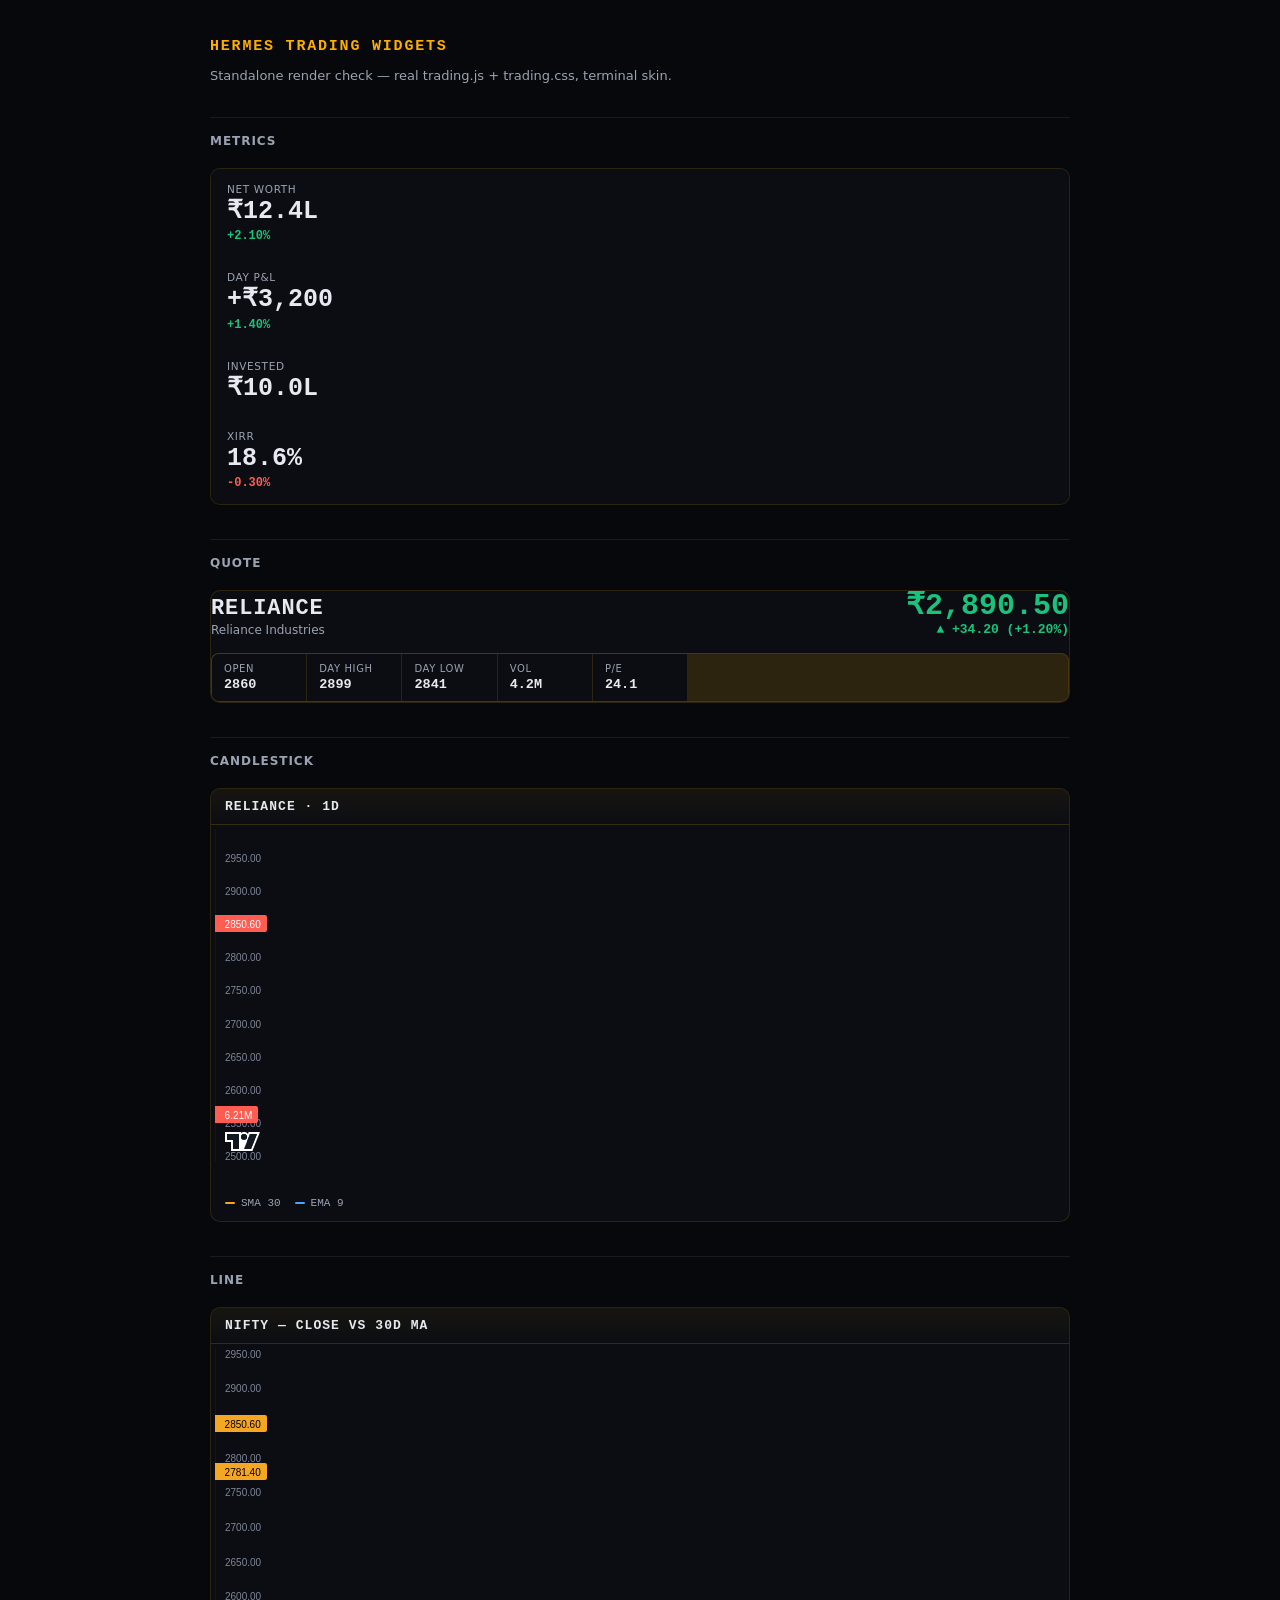
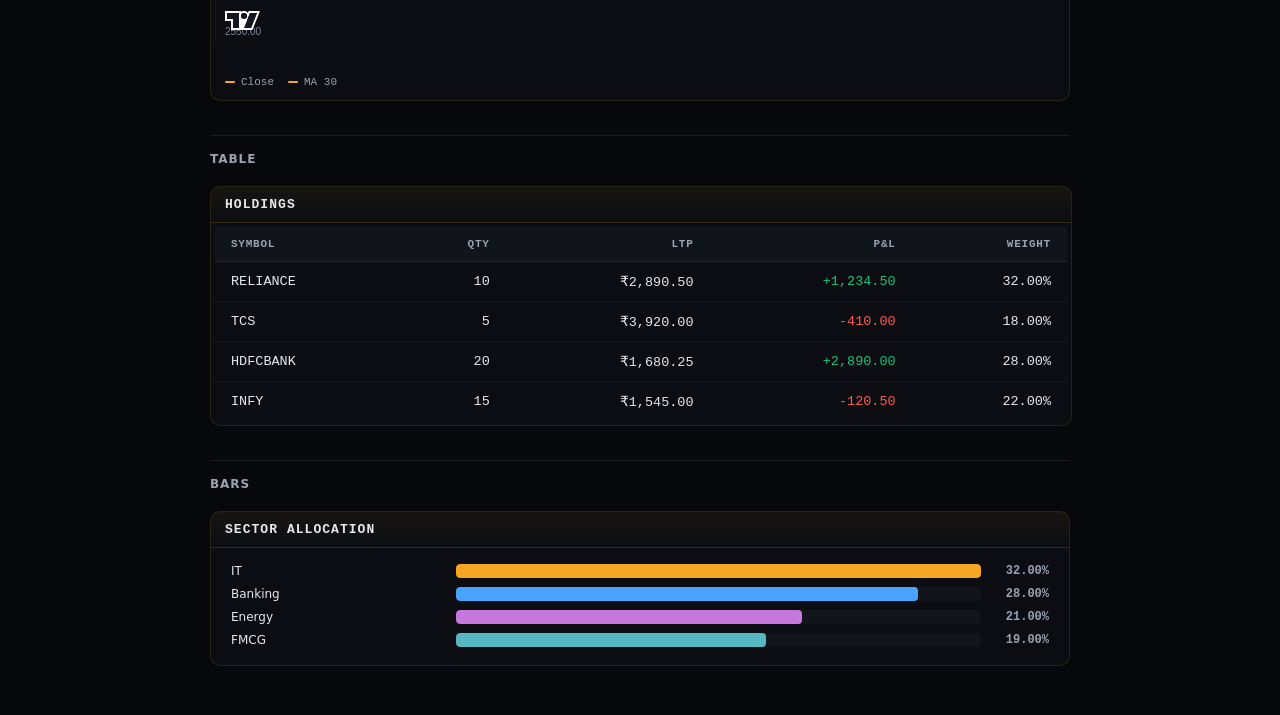
<file: trading-demo.html>
<!doctype html>
<html class="dark" data-skin="terminal" data-density="comfortable" lang="en">
<head>
<meta charset="utf-8">
<meta name="viewport" content="width=device-width, initial-scale=1">
<title>Hermes Trading Widgets — demo</title>
<style>
  :root { --surface:#14161c; --surface-2:#1a1d26; --border:rgba(255,255,255,.08);
          --text:#e6e9ef; --muted:#9aa3b2; --accent:#ffae00; }
  body { margin:0; background:#07080b; color:var(--text);
         font-family:ui-sans-serif,system-ui,-apple-system,Segoe UI,Roboto,sans-serif;
         padding:28px; max-width:860px; margin:0 auto; }
  h1 { font-size:15px; letter-spacing:.12em; text-transform:uppercase; color:var(--accent);
       font-family:ui-monospace,monospace; }
  p.note { color:var(--muted); font-size:13px; }
  h2 { font-size:12px; letter-spacing:.08em; text-transform:uppercase; color:var(--muted);
       margin-top:34px; border-top:1px solid var(--border); padding-top:16px; }
</style>
<link rel="stylesheet" href="static/trading.css">
<link rel="stylesheet" href="static/simplify.css">
</head>
<body>
<h1>Hermes Trading Widgets</h1>
<p class="note">Standalone render check — real trading.js + trading.css, terminal skin.</p>

<h2>metrics</h2>      <div class="hermes-widget" data-spec="metrics"></div>
<h2>quote</h2>        <div class="hermes-widget" data-spec="quote"></div>
<h2>candlestick</h2>  <div class="hermes-widget" data-spec="candles"></div>
<h2>line</h2>         <div class="hermes-widget" data-spec="line"></div>
<h2>table</h2>        <div class="hermes-widget" data-spec="table"></div>
<h2>bars</h2>         <div class="hermes-widget" data-spec="bars"></div>

<script src="static/trading.js"></script>
<script>
  function walk(n, start){
    var out=[], px=start, day=new Date('2026-01-01');
    for(var i=0;i<n;i++){
      var o=px, c=px*(1+(Math.random()-0.48)*0.03);
      var hi=Math.max(o,c)*(1+Math.random()*0.012), lo=Math.min(o,c)*(1-Math.random()*0.012);
      out.push({time:day.toISOString().slice(0,10),open:+o.toFixed(2),high:+hi.toFixed(2),
                low:+lo.toFixed(2),close:+c.toFixed(2),volume:Math.round(2e6+Math.random()*6e6)});
      px=c; day=new Date(day.getTime()+86400000);
    }
    return out;
  }
  var candles=walk(90,2800);
  var line1=candles.map(function(d){return {time:d.time,value:d.close};});

  var SPECS={
    metrics:{type:"metrics",items:[
      {label:"Net Worth",value:"₹12.4L",delta:2.1},{label:"Day P&L",value:"+₹3,200",delta:1.4},
      {label:"Invested",value:"₹10.0L"},{label:"XIRR",value:"18.6%",delta:-0.3}]},
    quote:{type:"quote",symbol:"RELIANCE",name:"Reliance Industries",currency:"₹",
      price:2890.5,change:34.2,changePct:1.2,
      stats:[{label:"Open",value:"2860"},{label:"Day High",value:"2899"},
             {label:"Day Low",value:"2841"},{label:"Vol",value:"4.2M"},{label:"P/E",value:"24.1"}]},
    candles:{type:"candlestick",title:"RELIANCE · 1D",symbol:"RELIANCE",volume:true,data:candles,
      indicators:[{type:"sma",period:30,label:"SMA 30"},{type:"ema",period:9,label:"EMA 9"},
                  {type:"bbands",period:20,mult:2}]},
    line:{type:"line",title:"NIFTY — Close vs 30D MA",series:[
      {name:"Close",data:line1},
      {name:"MA 30",color:"#f5a623",data:line1.map(function(d,i){
        var s=Math.max(0,i-29),sum=0,n=0;for(var j=s;j<=i;j++){sum+=line1[j].value;n++;}
        return {time:d.time,value:+(sum/n).toFixed(2)};})}]},
    table:{type:"table",title:"Holdings",columns:[
      {key:"sym",label:"Symbol"},{key:"qty",label:"Qty",numeric:true,decimals:0},
      {key:"ltp",label:"LTP",numeric:true,prefix:"₹"},
      {key:"pnl",label:"P&L",numeric:true,delta:true,prefix:"₹"},
      {key:"wt",label:"Weight",numeric:true,suffix:"%",bar:true}],
      rows:[{sym:"RELIANCE",qty:10,ltp:2890.5,pnl:1234.5,wt:32},
            {sym:"TCS",qty:5,ltp:3920,pnl:-410,wt:18},
            {sym:"HDFCBANK",qty:20,ltp:1680.25,pnl:2890,wt:28},
            {sym:"INFY",qty:15,ltp:1545,pnl:-120.5,wt:22}]},
    bars:{type:"bars",title:"Sector Allocation",suffix:"%",data:[
      {label:"IT",value:32},{label:"Banking",value:28},{label:"Energy",value:21},{label:"FMCG",value:19}]}
  };
  document.querySelectorAll('.hermes-widget').forEach(function(el){
    el.textContent=JSON.stringify(SPECS[el.getAttribute('data-spec')]);
  });
  renderHermesWidgets(document);
</script>
</body>
</html>
</file>
<file: static/trading.css>
/* ──────────────────────────────────────────────────────────────────────────
 * Hermes Trading Widgets — Bloomberg-terminal aesthetic
 * Loaded after style.css. Drives the .tw-* widget components and ships a
 * `terminal` skin (deep near-black, amber accent, tabular monospace numerics).
 * ────────────────────────────────────────────────────────────────────────── */

:root {
  --tw-mono: "Berkeley Mono", "JetBrains Mono", "SF Mono", ui-monospace, "Cascadia Code", Menlo, monospace;
  --tw-up: #26a17b;
  --tw-down: #e0524a;
  --tw-flat: #8b93a7;
  --tw-axis: #6b7280;
  --tw-grid: rgba(127, 140, 160, 0.10);
  --tw-panel: var(--surface, #14161c);
  --tw-panel-2: var(--surface-2, #1a1d26);
  --tw-border: var(--border, rgba(255, 255, 255, 0.08));
  --tw-head: var(--muted, #9aa3b2);
}
.dark {
  --tw-grid: rgba(180, 190, 210, 0.07);
}

/* ── Bloomberg terminal skin ───────────────────────────────────────────────
 * Selected via the Skin picker / `/theme terminal`. Pairs best with Dark. */
:root[data-skin="terminal"] {
  --accent: #ffae00;
  --accent-rgb: 255, 174, 0;
  --accent-hover: #e09a00;
  --accent-bg: rgba(255, 174, 0, 0.10);
  --accent-bg-strong: rgba(255, 174, 0, 0.18);
  --accent-text: #ffbf3a;
  --tw-up: #19c37d;
  --tw-down: #ff5c52;
  --tw-axis: #7d8597;
  --tw-grid: rgba(255, 174, 0, 0.06);
}
[data-skin="terminal"].dark,
[data-skin="terminal"] {
  --tw-panel: #0b0d12;
  --tw-panel-2: #11141b;
  --tw-border: rgba(255, 174, 0, 0.14);
}

/* ── widget container ── */
.hermes-widget.tw {
  display: block;
  margin: 14px 0;
  padding: 0;
  background: var(--tw-panel);
  border: 1px solid var(--tw-border);
  border-radius: 10px;
  overflow: hidden;
  font-variant-numeric: tabular-nums;
}
.hermes-widget.tw-error {
  display: block;
  margin: 12px 0;
  padding: 10px 14px;
  font-family: var(--tw-mono);
  font-size: 12.5px;
  color: var(--tw-down);
  background: color-mix(in srgb, var(--tw-down) 8%, transparent);
  border: 1px solid color-mix(in srgb, var(--tw-down) 30%, transparent);
  border-radius: 8px;
  white-space: pre-wrap;
}
.tw-loading {
  padding: 24px;
  text-align: center;
  font-family: var(--tw-mono);
  font-size: 12px;
  color: var(--tw-head);
  letter-spacing: 0.04em;
}

/* ── header ── */
.tw-head {
  display: flex;
  align-items: baseline;
  gap: 10px;
  padding: 10px 14px;
  border-bottom: 1px solid var(--tw-border);
  background: linear-gradient(180deg, color-mix(in srgb, var(--accent) 5%, transparent), transparent);
}
.tw-title {
  font-family: var(--tw-mono);
  font-size: 12px;
  font-weight: 600;
  letter-spacing: 0.08em;
  text-transform: uppercase;
  color: var(--text, #e6e9ef);
}
.tw-sub { font-size: 11px; color: var(--tw-head); letter-spacing: 0.02em; }
.tw-body { padding: 4px; }
.tw-chart .tw-body { padding: 4px 4px 2px; }

/* ── legend ── */
.tw-legend {
  display: flex; flex-wrap: wrap; gap: 14px;
  padding: 6px 14px 12px;
  font-family: var(--tw-mono); font-size: 11px; color: var(--tw-head);
}
.tw-legend-item { display: inline-flex; align-items: center; gap: 6px; }
.tw-legend-item i { width: 10px; height: 2px; border-radius: 1px; display: inline-block; }

/* ── value semantics ── */
.tw-up { color: var(--tw-up) !important; }
.tw-down { color: var(--tw-down) !important; }
.tw-flat { color: var(--tw-flat) !important; }

/* ── table ── */
.tw-table-wrap { overflow-x: auto; }
.tw-table {
  width: 100%; border-collapse: collapse;
  font-family: var(--tw-mono); font-size: 12.5px;
}
.tw-table th {
  position: sticky; top: 0;
  text-align: left; padding: 9px 14px;
  font-size: 10.5px; font-weight: 600; letter-spacing: 0.07em; text-transform: uppercase;
  color: var(--tw-head);
  background: var(--tw-panel-2);
  border-bottom: 1px solid var(--tw-border);
  white-space: nowrap;
}
.tw-table th.tw-right { text-align: right; }
.tw-table th.tw-sortable { cursor: pointer; user-select: none; }
.tw-table th.tw-sortable:hover { color: var(--text, #e6e9ef); }
.tw-table th[data-sort]::after { content: " ▲"; opacity: 0.7; }
.tw-table th[data-sort="desc"]::after { content: " ▼"; }
.tw-table td {
  padding: 8px 14px;
  border-bottom: 1px solid color-mix(in srgb, var(--tw-border) 55%, transparent);
  color: var(--text, #d7dbe3);
  white-space: nowrap;
}
.tw-table td.tw-right, .tw-table td.tw-num { text-align: right; }
.tw-table tbody tr:hover { background: color-mix(in srgb, var(--accent) 6%, transparent); }
.tw-table tbody tr:last-child td { border-bottom: none; }
.tw-cell-bar { position: relative; }
.tw-cell-bar .tw-bar-fill {
  position: absolute; left: 0; top: 4px; bottom: 4px;
  background: color-mix(in srgb, var(--accent) 22%, transparent);
  border-radius: 3px; z-index: 0;
}
.tw-cell-bar .tw-bar-lbl { position: relative; z-index: 1; }

/* ── quote scorecard ── */
.tw-quote { padding: 16px 18px; }
.tw-q-head { display: flex; align-items: flex-end; justify-content: space-between; gap: 16px; flex-wrap: wrap; }
.tw-q-id { display: flex; flex-direction: column; gap: 2px; }
.tw-q-sym { font-family: var(--tw-mono); font-size: 20px; font-weight: 700; letter-spacing: 0.04em; color: var(--text, #e6e9ef); }
.tw-q-name { font-size: 12px; color: var(--tw-head); }
.tw-q-px { display: flex; flex-direction: column; align-items: flex-end; gap: 1px; }
.tw-q-price { font-family: var(--tw-mono); font-size: 26px; font-weight: 700; line-height: 1; }
.tw-q-chg { font-family: var(--tw-mono); font-size: 13px; font-weight: 600; }
.tw-q-stats {
  display: grid; grid-template-columns: repeat(auto-fill, minmax(90px, 1fr));
  gap: 1px; margin-top: 16px;
  background: var(--tw-border); border: 1px solid var(--tw-border); border-radius: 8px; overflow: hidden;
}
.tw-q-stat { display: flex; flex-direction: column; gap: 3px; padding: 9px 12px; background: var(--tw-panel); }
.tw-q-lbl { font-size: 10px; text-transform: uppercase; letter-spacing: 0.06em; color: var(--tw-head); }
.tw-q-val { font-family: var(--tw-mono); font-size: 13.5px; font-weight: 600; color: var(--text, #e6e9ef); }

/* ── metrics row ── */
.tw-metrics { display: flex; flex-wrap: wrap; gap: 1px; background: var(--tw-border); }
.tw-metric { flex: 1 1 140px; display: flex; flex-direction: column; gap: 4px; padding: 14px 16px; background: var(--tw-panel); }
.tw-m-lbl { font-size: 10.5px; text-transform: uppercase; letter-spacing: 0.06em; color: var(--tw-head); }
.tw-m-val { font-family: var(--tw-mono); font-size: 22px; font-weight: 700; color: var(--text, #e6e9ef); line-height: 1.05; }
.tw-m-delta { font-family: var(--tw-mono); font-size: 12px; font-weight: 600; }

/* ── bars / allocation ── */
.tw-bars-list { display: flex; flex-direction: column; gap: 9px; padding: 12px 16px 14px; }
.tw-bar-row { display: grid; grid-template-columns: minmax(70px, 26%) 1fr auto; align-items: center; gap: 12px; }
.tw-bar-label { font-size: 12px; color: var(--text, #d7dbe3); overflow: hidden; text-overflow: ellipsis; white-space: nowrap; }
.tw-bar-track { height: 14px; background: var(--tw-panel-2); border-radius: 4px; overflow: hidden; }
.tw-bar-bar { display: block; height: 100%; border-radius: 4px; transition: width 0.5s cubic-bezier(0.16, 1, 0.3, 1); }
.tw-bar-value { font-family: var(--tw-mono); font-size: 12px; font-weight: 600; color: var(--tw-head); text-align: right; min-width: 56px; }

/* keep lightweight-charts attribution unobtrusive but present (license) */
.hermes-widget .tv-lightweight-charts a { color: var(--tw-head) !important; }

@media (max-width: 600px) {
  .tw-q-price { font-size: 22px; }
  .tw-q-sym { font-size: 17px; }
  .tw-bar-row { grid-template-columns: minmax(60px, 30%) 1fr auto; }
}
</file>
<file: static/simplify.css>
/* ──────────────────────────────────────────────────────────────────────────
 * Hermes Web UI — Simplify layer
 * ---------------------------------------------------------------------------
 * Loaded LAST. A calm, roomy density pass over the app chrome: larger type,
 * a focused reading column, more breathing room between messages, and quieter
 * chips/borders so the interface reads simpler and less cluttered.
 *
 * Everything is gated on  html[data-density="comfortable"]  (set on by default
 * in index.html). Flip to  data-density="compact"  to fall back to the stock
 * dense layout with zero side effects — nothing here touches behavior, only
 * size/spacing/weight. Big spacing changes are held back on narrow viewports.
 * ────────────────────────────────────────────────────────────────────────── */

html[data-density="comfortable"] {
  /* Type scale — one comfortable notch up across the board */
  --font-size-xs: 12px;
  --font-size-sm: 13px;
  --font-size-md: 15px;
  --message-body-font-size: 16px;
  --message-body-line-height: 1.8;
  --message-code-font-size: 13.5px;
  --message-pre-code-font-size: 14px;
  --message-table-font-size: 13.5px;
  /* Softer corners read calmer */
  --radius-card: 12px;
  --radius-lg: 16px;
}

/* ── Focused reading column ──────────────────────────────────────────────
 * Stock messages-inner is full-bleed. Cap and center it so long lines don't
 * sprawl — the single biggest "less cluttered" win. Generous vertical room. */
@media (min-width: 860px) {
  html[data-density="comfortable"] .messages-inner {
    max-width: 820px;
    margin: 0 auto;
    padding: 32px 32px 56px;
  }
}
html[data-density="comfortable"] .messages-inner {
  padding: 22px 20px 40px;
}

/* ── Message rhythm ── */
html[data-density="comfortable"] .msg-row {
  padding: 18px 0;
}

/* ── Sidebar: a touch wider, larger nav targets ── */
@media (min-width: 860px) {
  html[data-density="comfortable"] .sidebar {
    width: 324px;
  }
}
html[data-density="comfortable"] .sidebar-nav,
html[data-density="comfortable"] .sidebar-search {
  font-size: var(--font-size-md);
}
html[data-density="comfortable"] .sidebar-nav a,
html[data-density="comfortable"] .sidebar-nav button,
html[data-density="comfortable"] .sidebar-nav li {
  padding-top: 9px;
  padding-bottom: 9px;
}

/* ── Topbar: roomier, quieter divider ── */
html[data-density="comfortable"] .topbar {
  padding: 16px 24px;
  border-bottom-color: color-mix(in srgb, var(--border) 55%, transparent);
}

/* ── Composer: bigger touch targets, calmer chrome ── */
html[data-density="comfortable"] .composer-box {
  max-width: clamp(820px, 64vw, 1120px);
  border-radius: 20px;
}
html[data-density="comfortable"] .composer-wrap {
  padding: 16px 24px 20px;
}
html[data-density="comfortable"] .composer-footer {
  gap: 14px;
  padding: 8px 14px 14px;
}

/* ── Chips: larger and quieter ───────────────────────────────────────────
 * The composer footer's many chips (model / profile / workspace / reasoning /
 * toolsets) are the densest clutter. Enlarge them and drop the hard borders;
 * a soft fill is enough to read them as one calm row. Borders return on hover
 * so affordance is preserved. */
html[data-density="comfortable"] .chip,
html[data-density="comfortable"] .composer-model-chip,
html[data-density="comfortable"] .composer-profile-chip,
html[data-density="comfortable"] .composer-workspace-chip,
html[data-density="comfortable"] .composer-reasoning-chip,
html[data-density="comfortable"] .composer-toolsets-chip {
  font-size: 12.5px;
  padding: 6px 13px;
  border-radius: 999px;
  border-color: transparent;
  background: color-mix(in srgb, var(--muted) 12%, transparent);
}
html[data-density="comfortable"] .composer-model-chip:hover,
html[data-density="comfortable"] .composer-profile-chip:hover,
html[data-density="comfortable"] .composer-workspace-chip:hover,
html[data-density="comfortable"] .composer-reasoning-chip:hover,
html[data-density="comfortable"] .composer-toolsets-chip:hover,
html[data-density="comfortable"] .chip:hover {
  border-color: var(--border2);
  background: color-mix(in srgb, var(--accent) 10%, transparent);
}

/* ── Trading widgets: scale up to match the calmer chrome ── */
html[data-density="comfortable"] .hermes-widget.tw { margin: 20px 0; }
html[data-density="comfortable"] .tw-table { font-size: 13.5px; }
html[data-density="comfortable"] .tw-table td { padding: 11px 16px; }
html[data-density="comfortable"] .tw-table th { padding: 11px 16px; font-size: 11px; }
html[data-density="comfortable"] .tw-q-price { font-size: 30px; }
html[data-density="comfortable"] .tw-q-sym { font-size: 22px; }
html[data-density="comfortable"] .tw-m-val { font-size: 25px; }
html[data-density="comfortable"] .tw-title { font-size: 13px; }
</file>
